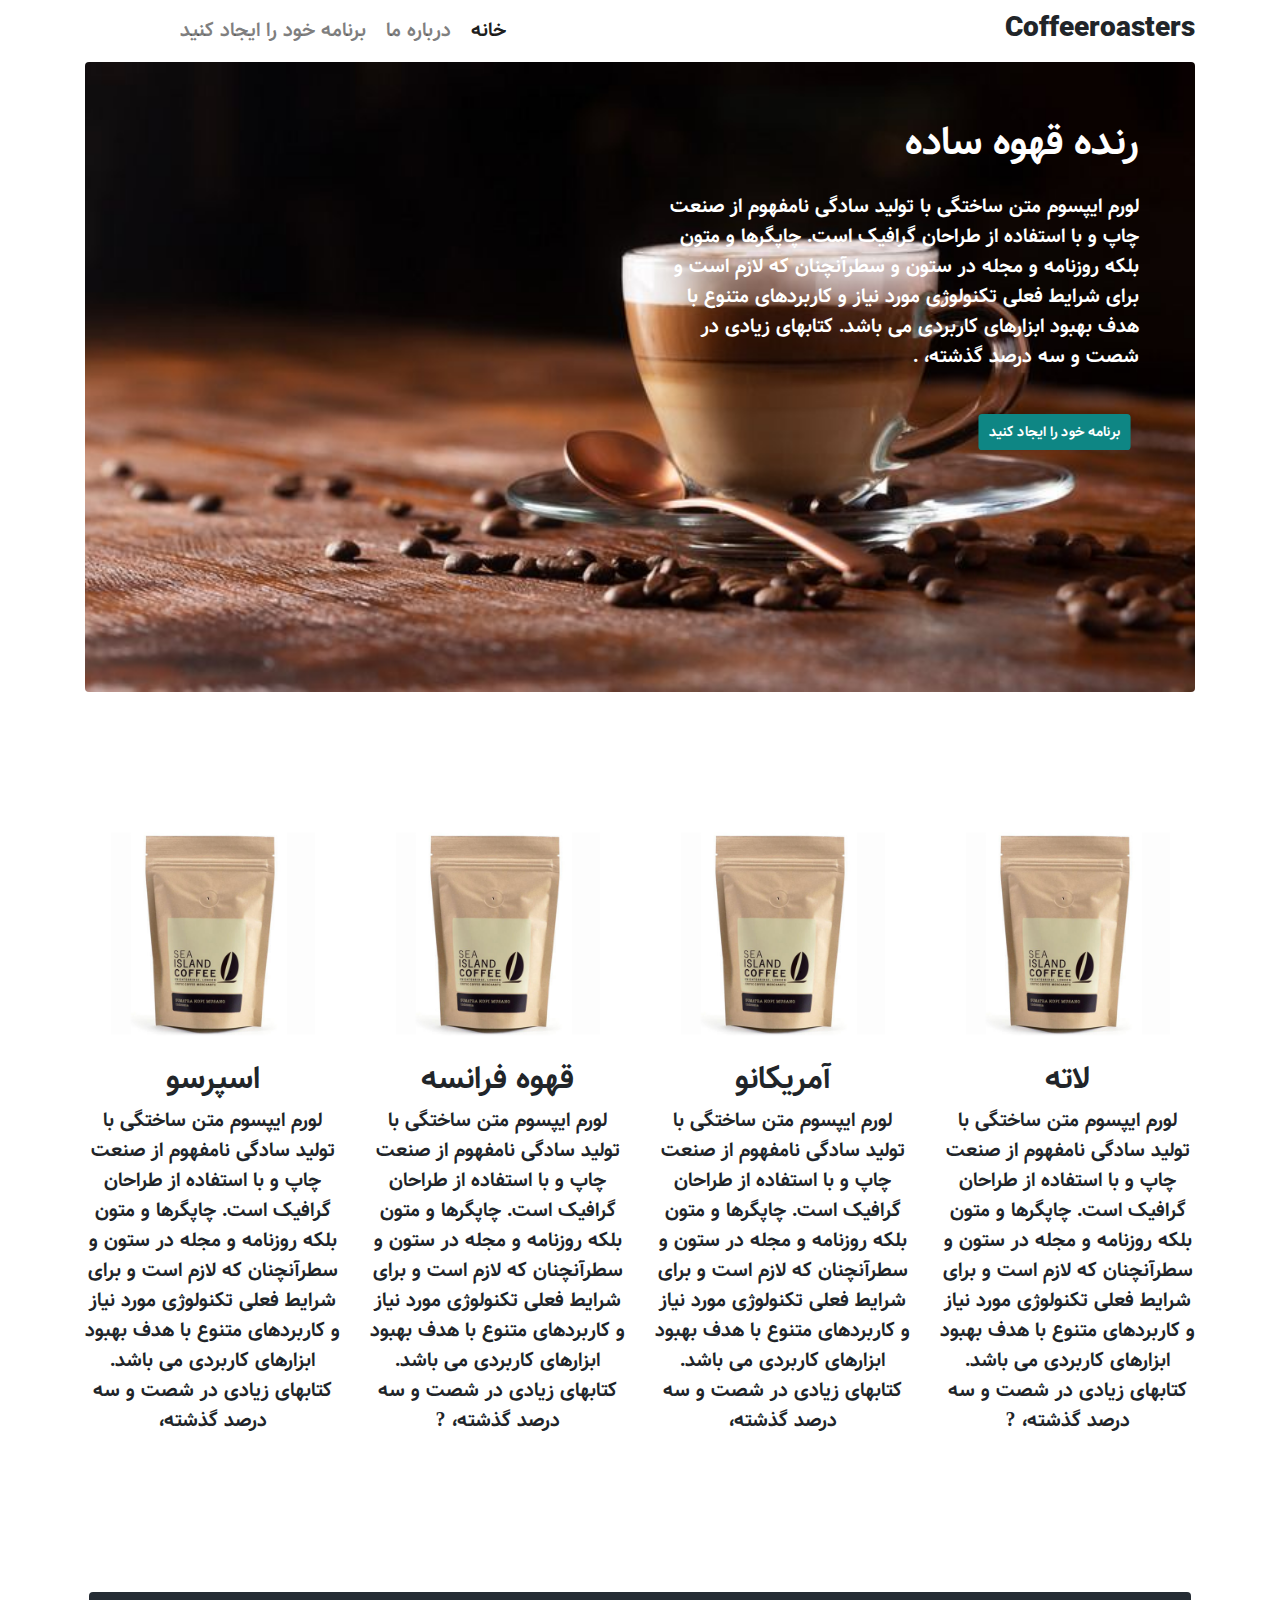
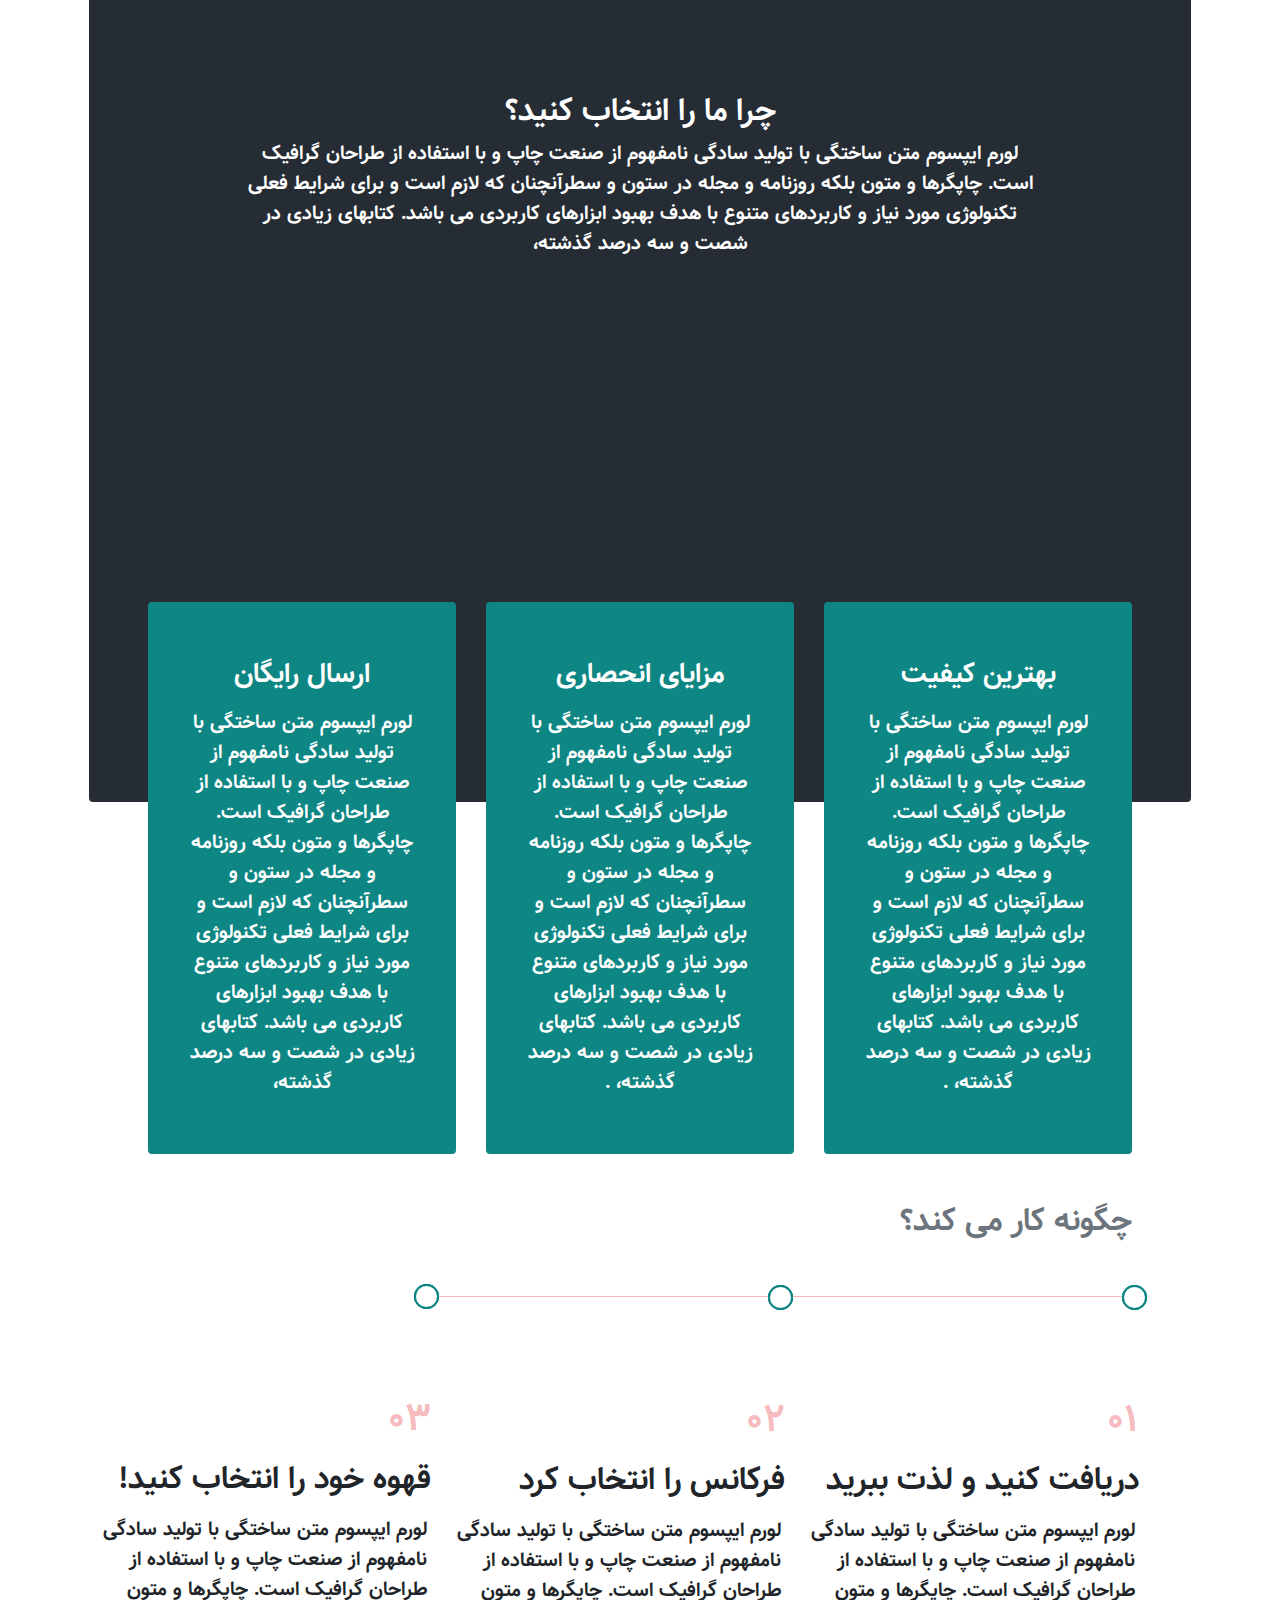
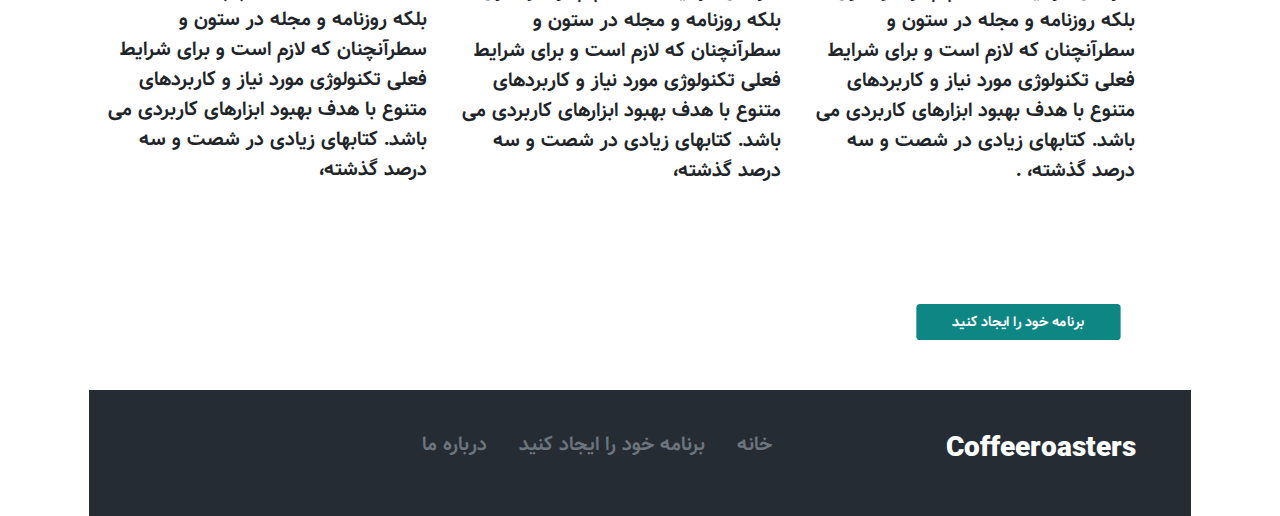
<file: project/index.html>
<!DOCTYPE html>
<html lang="en">
<head>
    <meta charset="UTF-8">
    <meta http-equiv="X-UA-Compatible" content="IE=edge">
    <meta name="viewport" content="width=device-width, initial-scale=1.0">
    <link rel="stylesheet" href="./bootstrap/bootstrap.min.css">
    <link rel="stylesheet" href="https://maxst.icons8.com/vue-static/landings/line-awesome/line-awesome/1.3.0/css/line-awesome.min.css">   
    <link rel="stylesheet" href="./css/main.css">
    <title>coferosters</title>
</head> 
<body>
   
   

    <header>     
           
        <div class="container">
            <div class="row row-header">
                <div class="  col-lg-7 col-md-6 d-flex header-logo align-items-center">
                    <a href="#"><i class="las la-coffee la-2x text-info"></i></a>
                    <h1 class="h3 logo-font">Coffeeroasters</h1>
                    
                </div>
                <div class="col-lg-5 col-md-6 ">
                    <nav class="navbar  navbar-expand-md navbar-light">
                        <button type="button" class="navbar-toggler ml-auto btn-header " data-toggle="collapse" data-target="#header-nav">
                            <span class="navbar-toggler-icon "></span>
                        </button>
                        <div class="collapse navbar-collapse " id="header-nav">
                            <ul class="navbar-nav ml-auto text-center ">
                                <li class="nav-item ml-auto">
                                    <a href="#" class="nav-link   pr-1 active mx-1 font-size-primary">خانه</a>
                                </li>
                                <li class="nav-item ml-auto">
                                    <a href="#" class="nav-link   pr-1 mx-1 font-size-primary "> درباره ما</a>
                                </li>
                                <li class="nav-item ml-auto ">
                                    <a href="#" class="nav-link   pr-1  mx-1 font-size-primary">برنامه خود را ایجاد کنید</a>
                                </li>
                            </ul>
                        </div>
                    </nav>

                </div>
            </div>
        </div>     
</header>
<section class="img-section">
    <div class="container">
        <div class="row">
            <div class="col-12">
                <div class="img-primary rounded">
                    <div class="container">
                         <div class="row text-white mx-3 my-5">
                          
                      <div class="col-lg-6 col-md-12">
                          <h1 class="text-capitalize text-right">رنده قهوه ساده</h1>
                          <p class="mt-4 text-right font-size-primary text-shadow"> لورم ایپسوم متن ساختگی با تولید سادگی نامفهوم از صنعت چاپ و با استفاده از طراحان گرافیک است. چاپگرها و متون بلکه روزنامه و مجله در ستون و سطرآنچنان که لازم است و برای شرایط فعلی تکنولوژی مورد نیاز و کاربردهای متنوع با هدف بهبود ابزارهای کاربردی می باشد. کتابهای زیادی در شصت و سه درصد گذشته،
                            .</p>
                          <div class="col-button col-button-img-primary text-right  ">
                               <button type="button" class="col-button-plan btn text-capitalize ">برنامه خود را ایجاد کنید</button>
                          </div>
                         
                      </div>
                       <div class="col-lg-6 col-md-12">
                                
                               
                            </div>
                  </div>
                    </div>
                </div>
                   
                </div>
            </div>
        </div>
    
</section>
<section class="coffe_bar my-7"> 
 <div class="container">
     <div class="row mb-3 text-center text-center">
         <div class="col-md-12 col-lg-3">
             
                 <img src="./assets/images/pack.jpg" alt="لاته" width="80%">
                 <div class=" mt-4">
                    <h2 class="font-weight-bold h2 ">لاته</h2>
                    <p> لورم ایپسوم متن ساختگی با تولید سادگی نامفهوم از صنعت چاپ و با استفاده از طراحان گرافیک است. چاپگرها و متون بلکه روزنامه و مجله در ستون و سطرآنچنان که لازم است و برای شرایط فعلی تکنولوژی مورد نیاز و کاربردهای متنوع با هدف بهبود ابزارهای کاربردی می باشد. کتابهای زیادی در شصت و سه درصد گذشته،
                        ?</p>
                </div>
                
         </div>
         <div class="col-md-12 col-lg-3">
           
                <img src="./assets/images/pack.jpg" alt="آمریکانو" width="80%">
                <div class=" mt-4 ">
                    <h2 class="font-weight-bold h2">آمریکانو</h2>
                    <p> لورم ایپسوم متن ساختگی با تولید سادگی نامفهوم از صنعت چاپ و با استفاده از طراحان گرافیک است. چاپگرها و متون بلکه روزنامه و مجله در ستون و سطرآنچنان که لازم است و برای شرایط فعلی تکنولوژی مورد نیاز و کاربردهای متنوع با هدف بهبود ابزارهای کاربردی می باشد. کتابهای زیادی در شصت و سه درصد گذشته،
                        </p>
                </div>
               
        </div>
        <div class="col-md-12 col-lg-3">
            
                <img src="./assets/images/pack.jpg" alt="قهوه فرانسه" width="80%">
                <div class="mt-4 ">
                    <h2 class="font-weight-bold h2">قهوه فرانسه</h2>
                    <p> لورم ایپسوم متن ساختگی با تولید سادگی نامفهوم از صنعت چاپ و با استفاده از طراحان گرافیک است. چاپگرها و متون بلکه روزنامه و مجله در ستون و سطرآنچنان که لازم است و برای شرایط فعلی تکنولوژی مورد نیاز و کاربردهای متنوع با هدف بهبود ابزارهای کاربردی می باشد. کتابهای زیادی در شصت و سه درصد گذشته،
                        ?</p>
                </div>
               
        </div>
        <div class="col-md-12 col-lg-3">
            
            <img src="./assets/images/pack.jpg" alt="اسپرسو" width="80%">
            <div class="mt-4 ">
                <h2 class="font-weight-bold h2">اسپرسو</h2>
                <p> لورم ایپسوم متن ساختگی با تولید سادگی نامفهوم از صنعت چاپ و با استفاده از طراحان گرافیک است. چاپگرها و متون بلکه روزنامه و مجله در ستون و سطرآنچنان که لازم است و برای شرایط فعلی تکنولوژی مورد نیاز و کاربردهای متنوع با هدف بهبود ابزارهای کاربردی می باشد. کتابهای زیادی در شصت و سه درصد گذشته،
                </p>
            </div>
    </div>
     </div>
    </div>
 
</section>

<section class="chose-us">
    <div class="container">
        <div class="row my-7 mt-0 mx-1 ">
            <div class="col-12 chose-us-primary rounded ">
                <div class="text-center text-white chose-us-primary-text ">
                    <h2 class=" h2">چرا ما را انتخاب کنید؟</h2>
                <p class="font-size-primary"> 
                    لورم ایپسوم متن ساختگی با تولید سادگی نامفهوم از صنعت چاپ و با استفاده از طراحان گرافیک است. چاپگرها و متون بلکه روزنامه و مجله در ستون و سطرآنچنان که لازم است و برای شرایط فعلی تکنولوژی مورد نیاز و کاربردهای متنوع با هدف بهبود ابزارهای کاربردی می باشد. کتابهای زیادی در شصت و سه درصد گذشته،
                </p>
                </div>
                
                    </div>
                </div>
                <div class="row chose-us-portion mx-5">
                        
                    <div class="col-lg-4 col-md-12 text-white">
                        <div class="chose-us-portion-div rounded text-center">
                            <a href="#" class="text-white "><i class="las la-leaf la-3x"></i></a>
                            <h3 class="my-3">بهترین کیفیت</h3>
                            <p> لورم ایپسوم متن ساختگی با تولید سادگی نامفهوم از صنعت چاپ و با استفاده از طراحان گرافیک است. چاپگرها و متون بلکه روزنامه و مجله در ستون و سطرآنچنان که لازم است و برای شرایط فعلی تکنولوژی مورد نیاز و کاربردهای متنوع با هدف بهبود ابزارهای کاربردی می باشد. کتابهای زیادی در شصت و سه درصد گذشته،
                                .</p>
                        </div>

                    </div>
                    <div class="col-lg-4 col-md-12 text-white">
                        <div class="chose-us-portion-div rounded text-center">
                            <a href="#" class="text-white "><i class="las la-gift la-3x"></i></a>
                            <h3 class="my-3">مزایای انحصاری</h3>
                            <p> لورم ایپسوم متن ساختگی با تولید سادگی نامفهوم از صنعت چاپ و با استفاده از طراحان گرافیک است. چاپگرها و متون بلکه روزنامه و مجله در ستون و سطرآنچنان که لازم است و برای شرایط فعلی تکنولوژی مورد نیاز و کاربردهای متنوع با هدف بهبود ابزارهای کاربردی می باشد. کتابهای زیادی در شصت و سه درصد گذشته،
                                .</p>
                        </div>

                    </div>
                    <div class="col-lg-4 col-md-12 text-white">
                        <div class="chose-us-portion-div rounded text-center">
                            <a href="#" class="text-white "><i class="las la-truck-moving la-3x"></i></a>
                            <h3 class="my-3">ارسال رایگان</h3>
                            <p>
                                لورم ایپسوم متن ساختگی با تولید سادگی نامفهوم از صنعت چاپ و با استفاده از طراحان گرافیک است. چاپگرها و متون بلکه روزنامه و مجله در ستون و سطرآنچنان که لازم است و برای شرایط فعلی تکنولوژی مورد نیاز و کاربردهای متنوع با هدف بهبود ابزارهای کاربردی می باشد. کتابهای زیادی در شصت و سه درصد گذشته،
                                 </p>
                        </div>

                    </div>
                   
                    </div>
            </div>

</section>
<section class="how-it ">
    <div class="container ">
        <div class="row my-5 mx-5 row-once">
            <div class="col-12 how-it-main-text text-md-left">
                <h2 class="h2 text-muted text-right">چگونه کار می کند؟</h2>
            </div>
        </div>
        <div class="row my-2  mx-5 row-second ml-auto">
            <div class="col-md-12 col-lg-4 text-md-right row-second-col once-col border-top-black  px-2">
                <h1 class="ml-auto">01</h1>
                <h2 class="mt-3 text-capitalize text-right"> دریافت کنید و لذت ببرید</h2>
                <p class="mt-3 mx-1  text-right"> لورم ایپسوم متن ساختگی با تولید سادگی نامفهوم از صنعت چاپ و با استفاده از طراحان گرافیک است. چاپگرها و متون بلکه روزنامه و مجله در ستون و سطرآنچنان که لازم است و برای شرایط فعلی تکنولوژی مورد نیاز و کاربردهای متنوع با هدف بهبود ابزارهای کاربردی می باشد. کتابهای زیادی در شصت و سه درصد گذشته،
                   .</p>
            </div>

            <div class="col-md-12 col-lg-4 text-md-right row-second-col twice-col border-top-black  px-2">
                <h1>02</h1>
                <h2 class="mt-3 text-capitalize text-right">فرکانس را انتخاب کرد</h2>
                <p class="mt-3 mx-1 text-right"> لورم ایپسوم متن ساختگی با تولید سادگی نامفهوم از صنعت چاپ و با استفاده از طراحان گرافیک است. چاپگرها و متون بلکه روزنامه و مجله در ستون و سطرآنچنان که لازم است و برای شرایط فعلی تکنولوژی مورد نیاز و کاربردهای متنوع با هدف بهبود ابزارهای کاربردی می باشد. کتابهای زیادی در شصت و سه درصد گذشته،
                </p>
            </div>

            <div class="col-md-12 col-lg-4 text-md-right third-col row-second-col px-2">
                <h1>03</h1>
                <h2 class="mt-3 text-capitalize text-right">    قهوه خود را انتخاب کنید!</h2>
                <p class="mt-3 mx-1  text-right"> لورم ایپسوم متن ساختگی با تولید سادگی نامفهوم از صنعت چاپ و با استفاده از طراحان گرافیک است. چاپگرها و متون بلکه روزنامه و مجله در ستون و سطرآنچنان که لازم است و برای شرایط فعلی تکنولوژی مورد نیاز و کاربردهای متنوع با هدف بهبود ابزارهای کاربردی می باشد. کتابهای زیادی در شصت و سه درصد گذشته،
                </p>
            </div>
           <div class="col-md-12 col-lg-4 col-button text-md-left">
               <button type="button" class="col-button-plan btn text-capitalize">برنامه خود را ایجاد کنید</button>
            </div>
        </div>
    </div>
</section>
<footer class="sec-footer">
  <div class="container">
      <div class="row row-footer mb-0  mt-5 mx-1 ">
                <div class="col-lg-4 col-md-12  ">
                    <div class="footer-child  d-flex justi-footer-left align-items-center"><a href="#"><i class="las la-coffee la-2x text-info"></i></a>
        <h1 class="h3 logo-font">Coffeeroasters</h1>
    </div>
        
      </div>
      <div class="col-lg-5 col-md-12 d-flex align-items-center justify-content-center ">
        <ul class="d-flex align-items-center  footer-child ">
            <li><a href="#" class="text-decoration-none  mx-3 text-muted font-size-primary "> خانه</a></li>
            <li><a href="#" class="text-decoration-none  mx-3 text-muted font-size-primary">برنامه خود را ایجاد کنید</a></li>
             <li><a href="#" class="text-decoration-none mx-3 text-muted font-size-primary">درباره ما</a></li>
        </ul>
      </div>
      <div class="col-lg-3 col-md-12 d-flex ">
       <ul class="d-flex justify-content-end mr-md-auto footer-child">
           <li><a href="#" class="mx-2 text-white font-weight-light"><i class="lab la-facebook-square  la-2x " ></i></a></li>
           <li><a href="#" class="mx-2 text-white font-weight-light"><i class="lab la-twitter la-2x"></i></a></li>
           <li><a href="#" class="mx-2 text-white font-weight-light"><i class="lab la-instagram la-2x"></i></a></li>
       </ul>
      </div>
      </div>
  </div>
</footer>


  

<script src="https://cdn.jsdelivr.net/npm/jquery@3.5.1/dist/jquery.slim.min.js" integrity="sha384-DfXdz2htPH0lsSSs5nCTpuj/zy4C+OGpamoFVy38MVBnE+IbbVYUew+OrCXaRkfj" crossorigin="anonymous"></script>
<script src="./bootstrap/bootstrap.bundle.min.js"></script>   
</body> 
</html>
</file>
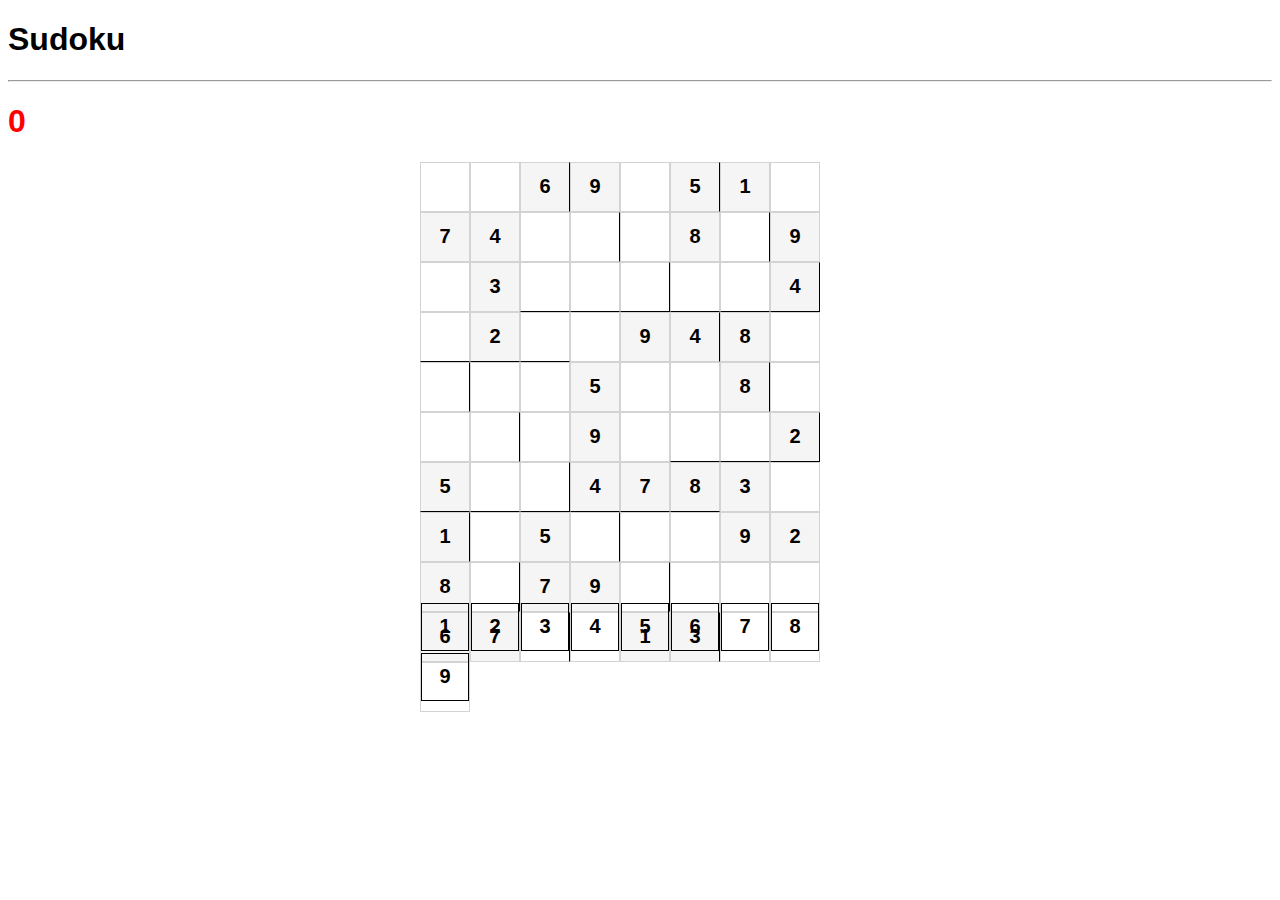
<file: sudoku-project/index.html>
<!DOCTYPE html>
<html lang="en">
<head>
    <meta charset="UTF-8">
    <meta http-equiv="X-UA-Compatible" content="IE=edge">
    <meta name="viewport" content="width=device-width, initial-scale=1.0">
    <link href="https://cdn.jsdelivr.net/npm/bootstrap@5.0.2/dist/css/bootstrap.min.css" rel="stylesheet" integrity="sha384-EVSTQN3/azprG1Anm3QDgpJLIm9Nao0Yz1ztcQTwFspd3yD65VohhpuuCOmLASjC" crossorigin="anonymous">
    <link rel="stylesheet" href="./style.css">
    <title>Sudoku</title>
</head>
<body>
    <div class="container bg-primary text-center">
        <div class="row">
            <div class="col-12">
                <h1>Sudoku</h1>
                <hr>
                <h1 id="errors"> 0</h1>
                <div id="panel"></div>
                <div id="figure"></div>

            </div>
        </div>
    </div>
    
    


    <script src="./app.js"></script>
</body>
</html>
</file>
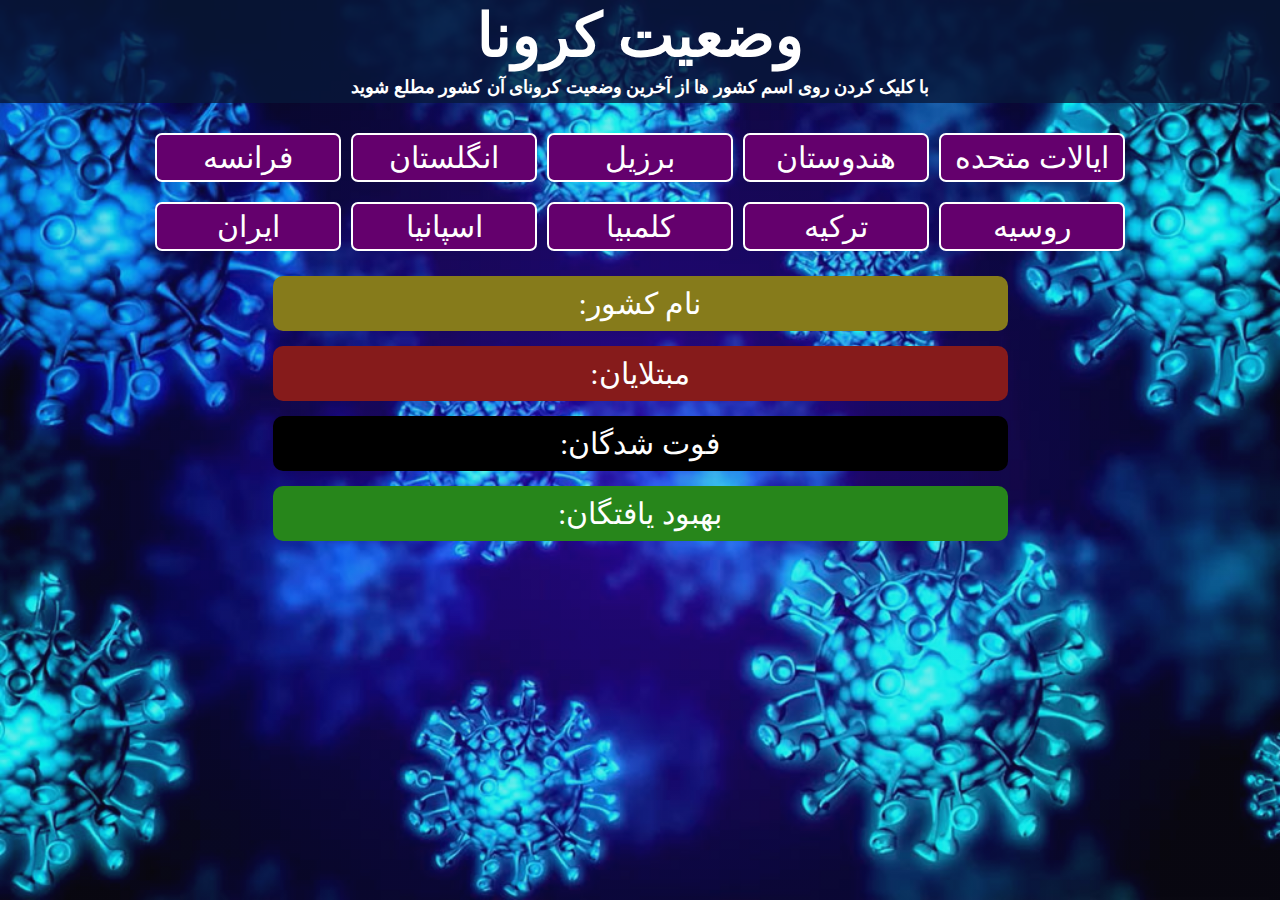
<file: corona/corona/index.html>
<!DOCTYPE html>
<html lang="en">
<head>
    <meta charset="UTF-8">
    <meta http-equiv="X-UA-Compatible" content="IE=edge">
    <meta name="viewport" content="width=device-width, initial-scale=1.0">
    <link rel="icon" href="./assets/covid-19-coronavirus-3d-virus-render-background.png">
    <link rel="stylesheet" href="./css/main.css">
    <title>وضعیت کرونا</title>
</head>
<body>
    <div class="title">
        <h1>وضعیت کرونا</h1>
        <p>با کلیک کردن روی اسم کشور ها از آخرین وضعیت کرونای آن کشور مطلع شوید</p>
    </div>
    <div class="container">
                    <div class="country">
                        <button type="button" id="UnitedStates">ایالات متحده</button>
                        <button type="button" id="India">هندوستان</button>
                        <button type="button" id="Brazil">برزیل</button>
                        <button type="button" id="UnitedKingdom">انگلستان</button>
                        <button type="button" id="France">فرانسه</button>
                    </div>
                    <div class="country">
                        <button type="button" id="Russia">روسیه</button>
                        <button type="button" id="Turkey">ترکیه</button>
                        <button type="button" id="Colombia">کلمبیا</button>
                        <button type="button" id="Spain">اسپانیا</button>
                        <button type="button" id="Iran">ایران</button>
                    </div>
                    <div class="info">
                        <p class="btn-yellow"> نام کشور: <span id="country"></span></p>
                        <p class="btn-red"> مبتلایان: <span id="cases"></span></p>
                        <p class="btn-black"> فوت شدگان: <span id="deaths"></span></p>
                        <p class="btn-green"> بهبود یافتگان: <span id="recovered"></span></p>
                    </div>
    </div>
    <script src="./js/app.js"></script>
</body>
</html>
</file>
<file: project/css/main.css>
* {
  padding: 0;
  margin: 0;
  border: 0;
  -webkit-box-sizing: border-box;
          box-sizing: border-box;
}

a {
  text-decoration: none;
}

ul {
  list-style-type: none;
}

h1, h2, h3, h4, h5 {
  font-family: 'samim';
}

p, span, a {
  font-family: 'samim';
  font-weight: 600;
}

@font-face {
  font-family: 'samim';
  src: url("../assets/font/Samim-Bold-FD-WOL.ttf");
}

@font-face {
  font-family: 'roboto';
  src: url("../assets/font/Roboto-Black.ttf");
}

body {
  font-family: "samim";
  direction: rtl;
  font-size: 20px;
}

header .btn-header {
  position: absolute;
  top: -40px;
  left: 0;
}

.transition-1s {
  -webkit-transition: 6s;
  transition: 6s;
}

.logo-font {
  font-family: 'roboto';
}

.btn-header:hover {
  background-color: brown;
}

.coferosters {
  background-color: #c39c46;
}

.font-size-primary {
  -webkit-transition: .5s;
  transition: .5s;
}

.font-size-primary:hover {
  text-shadow: 0 0 3px #ac832c;
}

.transition-1s {
  -webkit-transition: 1s;
  transition: 1s;
}

header #header-nav ul li {
  margin-right: auto;
}

.border-top-black {
  border-top: 1.1px solid rgba(224, 14, 25, 0.3);
}

.img-section .img-primary {
  background-image: url(../assets/images/coffe.jpg);
  background: url(../assets/images/coffe.jpg);
  background-position: center;
  background-repeat: no-repeat;
  background-size: cover;
  padding: 10px;
  width: 100%;
  height: 70vh;
}

@media (max-width: 768px) {
  .img-section .img-primary {
    text-align: center;
  }
}

@media (min-width: 768px) {
  .img-section .col-button-img-primary {
    width: 70%;
  }
}

@media (min-width: 1200px) {
  .img-section .col-button-img-primary {
    width: 50%;
    margin-top: 2em;
  }
}

.my-6 {
  margin-bottom: 6em;
  margin-top: 6em;
}

.my-7 {
  margin-bottom: 7em;
  margin-top: 7em;
}

.my-8 {
  margin-bottom: 8em;
  margin-top: 8em;
}

.my-9 {
  margin-bottom: 9em;
  margin-top: 9em;
}

.mx-1 {
  margin-left: 1em;
  margin-right: 1em;
}

.mx-2 {
  margin-left: 2em;
  margin-right: 2em;
}

.mx-3 {
  margin-left: 3em;
  margin-right: 3em;
}

.mx-4 {
  margin-left: 4em;
  margin-right: 4em;
}

.mx-5 {
  margin-left: 5em;
  margin-right: 5em;
}

.mx-6 {
  margin-left: 6em;
  margin-right: 6em;
}

.mx-7 {
  margin-left: 7em;
  margin-right: 7em;
}

.mx-8 {
  margin-left: 8em;
  margin-right: 8em;
}

.mx-9 {
  margin-left: 9em;
  margin-right: 9em;
}

.chose-us-primary {
  background-color: #252c34;
  min-height: 90vh;
  padding: 5em 7em;
}

@media (max-width: 768px) {
  .chose-us-primary {
    padding: 3em;
  }
}

@media (max-width: 800px), (min-width: 768px) {
  .chose-us-primary {
    margin-bottom: 7em;
  }
}

.chose-us-primary-text {
  font-size: 20px;
}

@media (min-width: 768px) {
  .chose-us-primary-text {
    padding: 0 10px;
  }
}

.chose-us-portion-div {
  background-color: #0e8684;
  padding: 2em;
  margin-top: 1em;
}

.chose-us .chose-us-portion {
  margin-top: -27em;
}

@media (min-width: 768px) {
  .chose-us .chose-us-portion {
    margin-top: -25em;
  }
}

.how-it .row-once {
  margin-bottom: 4em;
}

.how-it .how-it-main-text {
  text-align: center;
}

@media (max-width: 768px) {
  .how-it .row-second {
    margin-top: -4em;
  }
}

.how-it .row-second-col {
  text-align: center;
  padding: 1em 2em;
}

@media (min-width: 768px) {
  .how-it .row-second-col {
    padding: 5em 0;
  }
}

@media (max-width: 768px) {
  .how-it .row-second-col {
    border: none;
  }
}

.how-it .row-second h1 {
  color: rgba(224, 14, 25, 0.3);
  font-weight: bold;
  font-family: 'samim';
}

.how-it .row-second .once-col, .how-it .row-second .twice-col, .how-it .row-second .third-col {
  position: relative;
}

.how-it .row-second .once-col ::before, .how-it .row-second .twice-col ::before, .how-it .row-second .third-col ::before {
  position: absolute;
  top: -12px;
  right: 0;
  content: "";
  display: block;
  background-color: white;
  width: 25px;
  height: 25px;
  border-radius: 50%;
  border: 2px solid #0e8684;
}

@media (max-width: 992px) {
  .how-it .row-second .once-col ::before, .how-it .row-second .twice-col ::before, .how-it .row-second .third-col ::before {
    display: none;
    boder: none;
  }
}

@media (max-width: 768px) {
  .col-button {
    margin: 0 0 0 69px;
    text-align: center;
  }
}

.col-button .col-button-plan {
  background-image: -webkit-gradient(linear, left top, right top, from(#0e8684), to(#0e8684));
  background-image: linear-gradient(to right, #0e8684, #0e8684);
  display: block;
  width: 70%;
  color: #fff;
  font-family: 'samim';
  padding: .5em;
  border: none;
  -webkit-transition: 1s;
  transition: 1s;
  -webkit-transform: scale(0.9);
          transform: scale(0.9);
}

.col-button .col-button-plan:hover {
  background-image: -webkit-gradient(linear, left top, right top, from(#0e8684), to(#5f3d0a));
  background-image: linear-gradient(to right, #0e8684, #5f3d0a);
  -webkit-transform: scale(1);
          transform: scale(1);
  color: white;
}

.sec-footer .row-footer {
  background-color: #252c34;
  color: #fff;
  padding: 2em;
}

@media (max-width: 986px) {
  .sec-footer .row-footer .footer-child {
    text-align: center;
    padding: 1em 0;
    margin: 0 auto;
  }
}

@media (max-width: 986px) {
  .sec-footer .justi-footer-left {
    -webkit-box-pack: center;
        -ms-flex-pack: center;
            justify-content: center;
  }
}

.sec-footer i:hover {
  color: #0e8684;
  -webkit-transition: .8s;
  transition: .8s;
}
</file>
<file: sudoku-project/style.css>
body{
    font-family: Arial, Helvetica, sans-serif;
}
#errors{
    color: red;
}
#panel{
  
    display: flex;
    flex-wrap: wrap; 
     width: 440px;
    height: 440px;
    margin: 0 auto;
}

#figure{
    width: 440px;
    height: 50px;
    margin: 0 auto;
    display: flex;
    flex-wrap: wrap;
}
.tile{
    width: 48px;
    height: 48px;
    border: 1px solid lightgray;

    font-size: 20px;
    font-weight: bold;
    display: flex;
    justify-content: center;
    align-items: center;
}
.number{
    width: 46px;
    height: 46px;
    border: 1px solid black;
    margin: 1px;

    font-size: 20px;
    font-weight: bold;
    display: flex;
    justify-content: center;
    align-items: center;
}
.number-selected{
    background-color: gray;
}
.tile-start{
    background-color: whitesmoke;
}
.horizontal-line{
    border-bottom: 1px solid black;
}
.upright-line{
    border-right: 1px solid black;
}
</file>
<file: corona/corona/css/main.css>
* {
    margin: 0;
    padding: 0;
}
body {
    background : linear-gradient(rgba(80, 71, 71, 0.1),rgba(80, 71, 71, 0.1)), url(../assets/Corona-virus-2.jpg) no-repeat center / cover;
    min-height: 100vh;
    font-size: 30px;
    direction: rtl;
    color: #fff;
}

.title {
    color: #fff;
    background-color: rgba(8, 24, 57, 0.8);
}

h1 {
    text-align: center;
    margin: 0;
}

.title p {
    font-size: 18px;
    margin-bottom: 20px;
    text-align: center;
    font-weight: 700;
    color: #fff;
    padding: 5px;
}
.container {
    width: 980px;
    margin: 0 auto;
}

.country {
    display: flex;
    justify-content: space-between;
}

button {
    width: 100%;
    margin: 10px 5px;
    font-size: 30px;
    background-color: rgb(100, 0, 109);
    border: 2px solid #fff;
    padding: 5px 0;
    color: #fff;
    border-radius: 7px;
    transition: all 0.3s;
}

button:hover {
    width: 100%;
    margin: 10px 5px;
    font-size: 30px;
    background-color: #fff;
    border: 2px solid rgb(100, 0, 109);
    padding: 5px 0;
    color: rgb(100, 0, 109);
    border-radius: 7px;
}

.info {
    text-align: center;
    width: 75%;
    margin: 0 auto;
}

.btn-yellow {
    background-color: rgb(134, 123, 27);
    padding: 10px;
    border-radius: 10px;
    margin-top: 15px;
}

.btn-red {
    background-color: rgb(134, 27, 27);
    padding: 10px;
    border-radius: 10px;
    margin-top: 15px;
}

.btn-black {
    background-color: rgb(0, 0, 0);
    padding: 10px;
    border-radius: 10px;
    margin-top: 15px;
}

.btn-green {
    background-color: rgb(39, 134, 27);
    padding: 10px;
    border-radius: 10px;
    margin-top: 15px;
}
</file>
